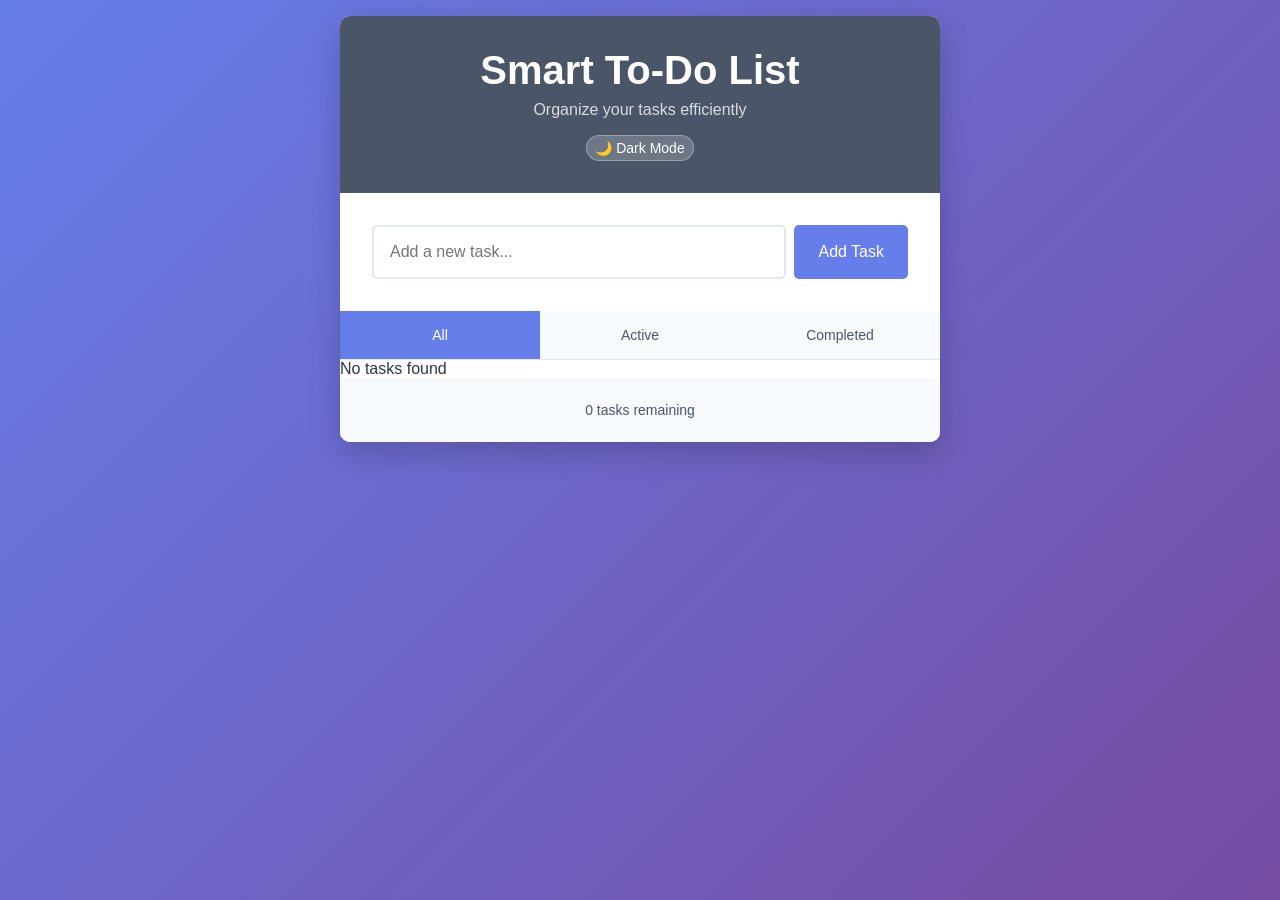
<file: Projects/smart-todo-app/index.html>
<!DOCTYPE html>
<html lang="en">
<head>
    <meta charset="UTF-8">
    <meta name="viewport" content="width=device-width, initial-scale=1.0">
    <title>Smart To-Do List</title>
    <link rel="stylesheet" href="styles.css">
</head>
<body>
    <div class="container">
        <header class="header">
            <h1>Smart To-Do List</h1>
            <p>Organize your tasks efficiently</p>
            <button id="dark-mode-toggle" class="theme-toggle">🌙 Dark Mode</button>
        </header>

        <div class="input-section">
            <input type="text" id="task-input" placeholder="Add a new task...">
            <button id="add-task-btn">Add Task</button>
        </div>

        <div class="filters">
            <button class="filter-btn active" data-filter="all">All</button>
            <button class="filter-btn" data-filter="active">Active</button>
            <button class="filter-btn" data-filter="completed">Completed</button>
        </div>

        <ul id="task-list" class="task-list"></ul>

        <div class="task-stats">
            <span id="task-count">0 tasks remaining</span>
        </div>
    </div>

    <script src="script.js"></script>
</body>
</html>
</file>
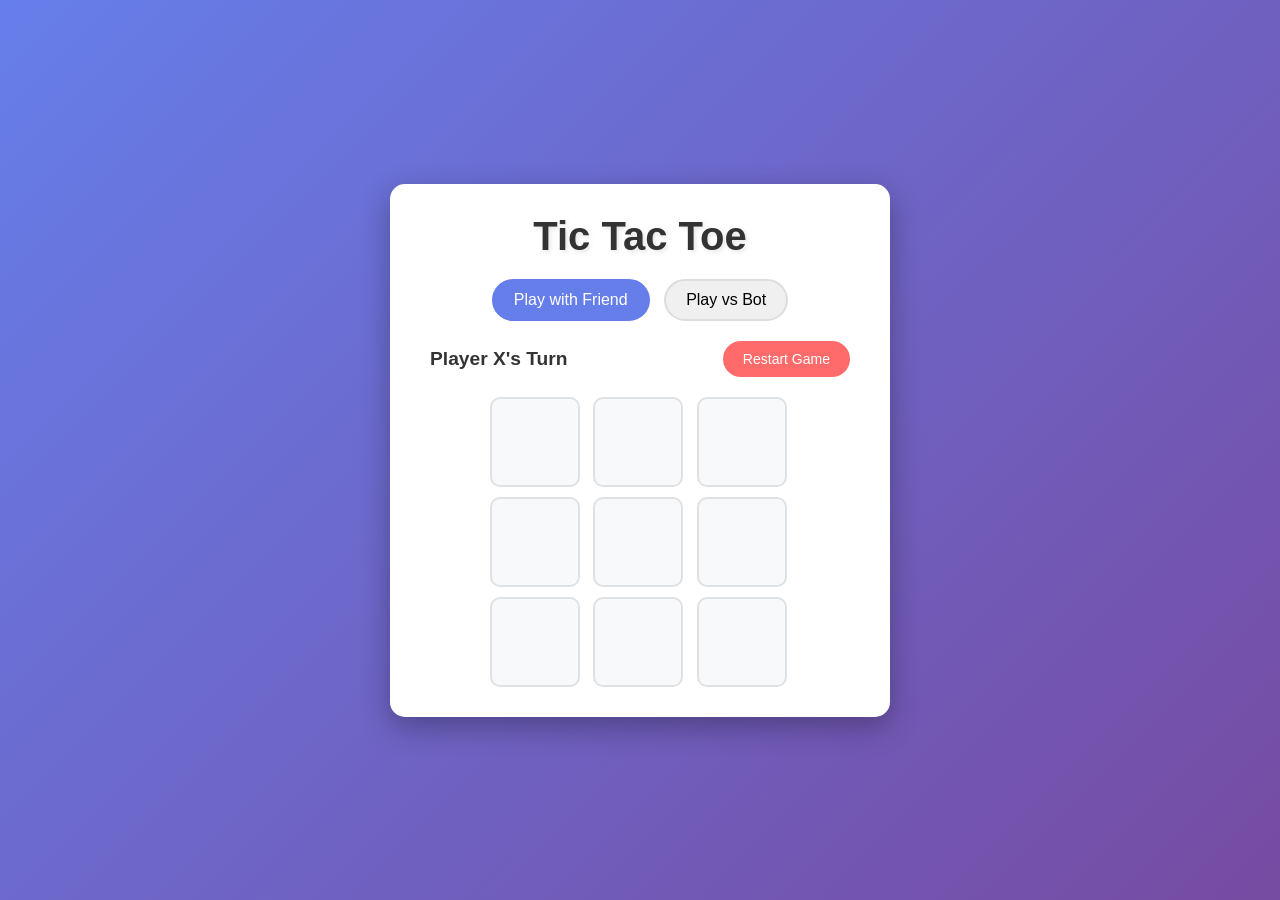
<file: Projects/Tic-Tac-Toe-Game/index.html>
<!DOCTYPE html>
<html lang="en">
<head>
    <meta charset="UTF-8">
    <meta name="viewport" content="width=device-width, initial-scale=1.0">
    <title>Tic Tac Toe Game</title>
    <link rel="stylesheet" href="style.css">
</head>
<body>
    <div class="container">
        <h1>Tic Tac Toe</h1>

        <div class="game-mode-selection">
            <button id="pvp-mode" class="mode-btn active">Play with Friend</button>
            <button id="pve-mode" class="mode-btn">Play vs Bot</button>
        </div>

        <div id="bot-difficulty" class="difficulty-selection hidden">
            <label for="difficulty">Bot Difficulty:</label>
            <select id="difficulty">
                <option value="easy">Easy</option>
                <option value="medium">Medium</option>
                <option value="hard">Hard</option>
            </select>
        </div>

        <div class="game-info">
            <div id="status">Player X's Turn</div>
            <button id="restart-btn">Restart Game</button>
        </div>

        <div class="board" id="board">
            <div class="cell" data-index="0"></div>
            <div class="cell" data-index="1"></div>
            <div class="cell" data-index="2"></div>
            <div class="cell" data-index="3"></div>
            <div class="cell" data-index="4"></div>
            <div class="cell" data-index="5"></div>
            <div class="cell" data-index="6"></div>
            <div class="cell" data-index="7"></div>
            <div class="cell" data-index="8"></div>
        </div>

        <div id="result" class="result hidden"></div>
    </div>

    <script src="script.js"></script>
</body>
</html>
</file>
<file: Projects/smart-todo-app/styles.css>
/* Reset and base styles */
* {
    margin: 0;
    padding: 0;
    box-sizing: border-box;
}

:root {
    /* Light theme colors */
    --bg-gradient-start: #667eea;
    --bg-gradient-end: #764ba2;
    --container-bg: white;
    --header-bg: #4a5568;
    --text-color: #2d3748;
    --text-secondary: #4a5568;
    --border-color: #e2e8f0;
    --filter-bg: #f7fafc;
    --filter-hover: #edf2f7;
    --completed-text: #a0aec0;
    --delete-bg: #e53e3e;
    --delete-hover: #c53030;
    --primary: #667eea;
    --primary-hover: #5a67d8;

    /* Spacing system */
    --spacing-xs: 0.25rem; /* 4px */
    --spacing-sm: 0.5rem;  /* 8px */
    --spacing-md: 1rem;   /* 16px */
    --spacing-lg: 1.5rem; /* 24px */
    --spacing-xl: 2rem;   /* 32px */

    /* Typography scale */
    --font-size-h1: 2.5rem;
    --font-size-h2: 2rem;
    --font-size-h3: 1.5rem;
    --font-size-large: 1.25rem;
    --font-size-base: 1rem;
    --font-size-small: 0.875rem;
    --font-size-caption: 0.75rem;
}

body {
    font-family: 'Segoe UI', Tahoma, Geneva, Verdana, sans-serif;
    background: linear-gradient(135deg, var(--bg-gradient-start) 0%, var(--bg-gradient-end) 100%);
    min-height: 100vh;
    padding: var(--spacing-md);
    color: var(--text-color);
    transition: background 0.3s ease;
}

/* Dark mode styles */
body.dark-mode {
    --bg-gradient-start: #1a202c;
    --bg-gradient-end: #2d3748;
    --container-bg: #2d3748;
    --header-bg: #4a5568;
    --text-color: #f7fafc;
    --text-secondary: #e2e8f0;
    --border-color: #4a5568;
    --filter-bg: #4a5568;
    --filter-hover: #2d3748;
    --completed-text: #a0aec0;
    --delete-bg: #e53e3e;
    --delete-hover: #c53030;
    --primary: #667eea;
    --primary-hover: #5a67d8;
}

.container {
    max-width: 600px;
    margin: 0 auto;
    background: var(--container-bg);
    border-radius: 10px;
    box-shadow: 0 10px 30px rgba(0, 0, 0, 0.2);
    overflow: hidden;
    transition: background 0.3s ease, color 0.3s ease;
}

/* Header styles */
.header {
    background: var(--header-bg);
    color: white;
    padding: var(--spacing-xl);
    text-align: center;
    position: relative;
}

.header h1 {
    font-size: var(--font-size-h1);
    margin-bottom: var(--spacing-sm);
}

.header p {
    opacity: 0.8;
    margin-bottom: var(--spacing-md);
}

.theme-toggle {
    background: rgba(255, 255, 255, 0.2);
    color: white;
    border: 1px solid rgba(255, 255, 255, 0.3);
    padding: var(--spacing-xs) var(--spacing-sm);
    border-radius: 20px;
    cursor: pointer;
    font-size: var(--font-size-small);
    transition: all 0.3s ease;
}

.theme-toggle:hover {
    background: rgba(255, 255, 255, 0.3);
}

/* Input section */
.input-section {
    padding: var(--spacing-xl);
    display: flex;
    gap: var(--spacing-sm);
}

#task-input {
    flex: 1;
    padding: var(--spacing-md);
    border: 2px solid var(--border-color);
    border-radius: 5px;
    font-size: var(--font-size-base);
    outline: none;
    transition: border-color 0.3s;
    background: var(--container-bg);
    color: var(--text-color);
}

#task-input:focus {
    border-color: var(--primary);
}

#add-task-btn {
    padding: var(--spacing-md) var(--spacing-lg);
    background: var(--primary);
    color: white;
    border: none;
    border-radius: 5px;
    cursor: pointer;
    font-size: var(--font-size-base);
    transition: background 0.3s;
}

#add-task-btn:hover {
    background: var(--primary-hover);
}

/* Filters */
.filters {
    display: flex;
    border-bottom: 1px solid var(--border-color);
    background: var(--filter-bg);
}

.filter-btn {
    flex: 1;
    padding: var(--spacing-md);
    border: none;
    background: transparent;
    cursor: pointer;
    font-size: var(--font-size-small);
    transition: all 0.3s;
    color: var(--text-secondary);
}

.filter-btn.active {
    background: var(--primary);
    color: white;
}

.filter-btn:not(.active):hover {
    background: var(--filter-hover);
}

/* Task list */
.task-list {
    list-style: none;
    max-height: 400px;
    overflow-y: auto;
}

.task-item {
    display: flex;
    align-items: center;
    padding: var(--spacing-md);
    border-bottom: 1px solid var(--border-color);
    animation: fadeIn 0.3s ease-in;
    background: var(--container-bg);
    color: var(--text-color);
}

.task-item:last-child {
    border-bottom: none;
}

@keyframes fadeIn {
    from { opacity: 0; transform: translateY(-10px); }
    to { opacity: 1; transform: translateY(0); }
}

.task-checkbox {
    margin-right: var(--spacing-md);
    width: 18px;
    height: 18px;
    cursor: pointer;
}

.task-text {
    flex: 1;
    font-size: var(--font-size-large);
    transition: all 0.3s;
}

.task-item.completed .task-text {
    text-decoration: line-through;
    color: var(--completed-text);
}

.delete-btn {
    background: var(--delete-bg);
    color: white;
    border: none;
    padding: var(--spacing-xs) var(--spacing-sm);
    border-radius: 3px;
    cursor: pointer;
    font-size: var(--font-size-small);
    transition: background 0.3s;
}

.delete-btn:hover {
    background: var(--delete-hover);
}

/* Task stats */
.task-stats {
    padding: var(--spacing-lg);
    background: var(--filter-bg);
    text-align: center;
    font-size: var(--font-size-small);
    color: var(--text-secondary);
}

/* Responsive design */
@media (max-width: 768px) {
    .input-section {
        flex-direction: column;
    }

    .header h1 {
        font-size: var(--font-size-h2);
    }

    .filters {
        flex-direction: column;
    }

    .header {
        padding: var(--spacing-lg);
    }

    .theme-toggle {
        position: absolute;
        top: var(--spacing-sm);
        right: var(--spacing-sm);
    }

    body {
        padding: var(--spacing-sm);
    }

    .container {
        border-radius: 8px;
    }

    .header h1 {
        font-size: 1.8rem;
    }

    .task-text {
        font-size: 1rem;
    }
}
</file>
<file: Projects/Tic-Tac-Toe-Game/style.css>
* {
    margin: 0;
    padding: 0;
    box-sizing: border-box;
}

body {
    font-family: 'Arial', sans-serif;
    background: linear-gradient(135deg, #667eea 0%, #764ba2 100%);
    min-height: 100vh;
    display: flex;
    align-items: center;
    justify-content: center;
}

.container {
    background: white;
    border-radius: 15px;
    padding: 30px;
    box-shadow: 0 10px 30px rgba(0, 0, 0, 0.3);
    text-align: center;
    max-width: 500px;
    width: 90%;
}

h1 {
    color: #333;
    margin-bottom: 20px;
    font-size: 2.5em;
    text-shadow: 2px 2px 4px rgba(0, 0, 0, 0.1);
}

.game-mode-selection {
    margin-bottom: 20px;
}

.mode-btn {
    background: #f0f0f0;
    border: 2px solid #ddd;
    padding: 10px 20px;
    margin: 0 5px;
    border-radius: 25px;
    cursor: pointer;
    font-size: 16px;
    transition: all 0.3s ease;
}

.mode-btn:hover {
    background: #e0e0e0;
}

.mode-btn.active {
    background: #667eea;
    color: white;
    border-color: #667eea;
}

.difficulty-selection {
    margin-bottom: 20px;
}

.difficulty-selection label {
    display: block;
    margin-bottom: 5px;
    font-weight: bold;
    color: #333;
}

.difficulty-selection select {
    padding: 8px 15px;
    border: 2px solid #ddd;
    border-radius: 20px;
    font-size: 14px;
    background: white;
}

.game-info {
    display: flex;
    justify-content: space-between;
    align-items: center;
    margin-bottom: 20px;
    padding: 0 10px;
}

#status {
    font-size: 1.2em;
    font-weight: bold;
    color: #333;
}

#restart-btn {
    background: #ff6b6b;
    color: white;
    border: none;
    padding: 10px 20px;
    border-radius: 20px;
    cursor: pointer;
    font-size: 14px;
    transition: background 0.3s ease;
}

#restart-btn:hover {
    background: #ff5252;
}

.board {
    display: grid;
    grid-template-columns: repeat(3, 1fr);
    grid-gap: 10px;
    max-width: 300px;
    margin: 0 auto;
}

.cell {
    width: 90px;
    height: 90px;
    background: #f8f9fa;
    border: 2px solid #dee2e6;
    border-radius: 10px;
    display: flex;
    align-items: center;
    justify-content: center;
    font-size: 2em;
    font-weight: bold;
    cursor: pointer;
    transition: all 0.3s ease;
}

.cell:hover {
    background: #e9ecef;
    transform: scale(1.05);
}

.cell.x {
    color: #dc3545;
}

.cell.o {
    color: #007bff;
}

.cell.win {
    background: #d4edda;
    border-color: #28a745;
}

.result {
    margin-top: 20px;
    padding: 15px;
    border-radius: 10px;
    font-size: 1.3em;
    font-weight: bold;
}

.result.win {
    background: #d4edda;
    color: #155724;
    border: 2px solid #c3e6cb;
}

.result.draw {
    background: #fff3cd;
    color: #856404;
    border: 2px solid #ffeaa7;
}

.hidden {
    display: none;
}

/* Responsive design */
@media (max-width: 480px) {
    .container {
        padding: 20px;
    }

    h1 {
        font-size: 2em;
    }

    .cell {
        width: 70px;
        height: 70px;
        font-size: 1.5em;
    }

    .game-info {
        flex-direction: column;
        gap: 10px;
    }
}
</file>
